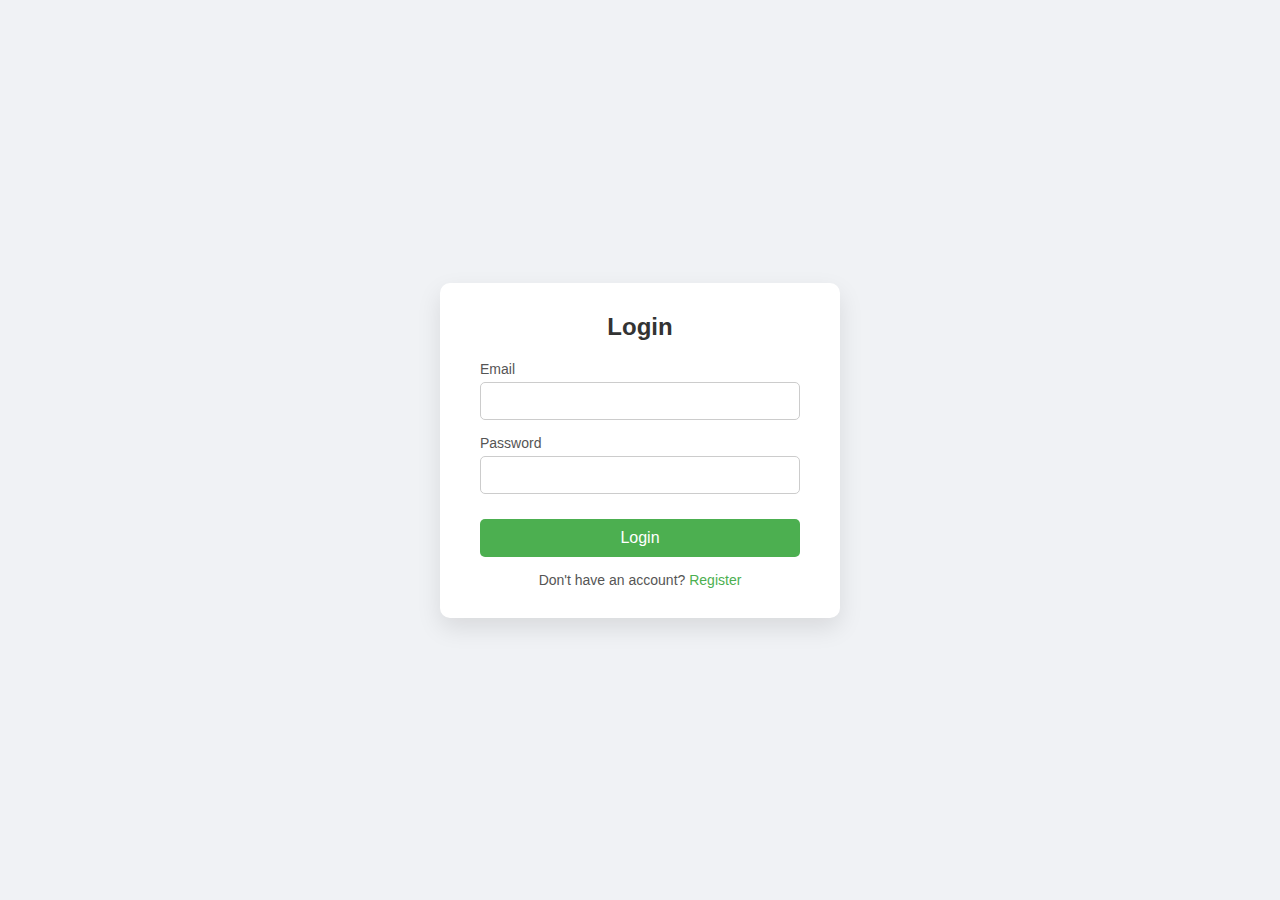
<file: index.html>
<!DOCTYPE html>
<html lang="en">
<head>
  <meta charset="UTF-8">
  <meta name="viewport" content="width=device-width, initial-scale=1.0">
  <link rel="stylesheet" href="style.css">
  <title>login</title>
</head>
<body>
  <div class="container">

    <!-- LOGIN FORM -->
    <form id="loginForm">
        <h2>Login</h2>

        <div class="input-group">
            <label>Email</label>
            <input type="email" id="loginEmail" required>
        </div>

        <div class="input-group">
            <label>Password</label>
            <input type="password" id="loginPassword" required>
        </div>

        <button type="submit">Login</button>

        <div class="toggle">
            Don't have an account? <a id="showRegister">Register</a>
        </div>
    </form>

    <!-- REGISTER FORM -->
    <form id="registerForm" class="hidden">
        <h2>Register</h2>

        <div class="input-group">
            <label>Full Name</label>
            <input type="text" id="regName" required>
        </div>

        <div class="input-group">
            <label>Email</label>
            <input type="email" id="regEmail" required>
        </div>

        <div class="input-group">
            <label>Password</label>
            <input type="password" id="regPassword" minlength="6" required>
        </div>

        <button type="submit">Register</button>

        <div class="toggle">
            Already have an account? <a id="showLogin">Login</a>
        </div>
    </form>

</div>

<script>
    // Form toggle
    const loginForm = document.getElementById("loginForm");
    const registerForm = document.getElementById("registerForm");
    document.getElementById("showRegister").addEventListener("click", () => {
        loginForm.classList.add("hidden");
        registerForm.classList.remove("hidden");
    });
    document.getElementById("showLogin").addEventListener("click", () => {
        registerForm.classList.add("hidden");
        loginForm.classList.remove("hidden");
    });

    // Register validation
    registerForm.addEventListener("submit", function(e){
        e.preventDefault();

        let name = document.getElementById("regName").value.trim();
        let email = document.getElementById("regEmail").value.trim();
        let password = document.getElementById("regPassword").value.trim();

        if(!name || !email || !password){
            alert("Please fill in all fields.");
            return;
        }

        if(password.length < 6){
            alert("Password must be at least 6 characters!");
            return;
        }

        // Save data to localStorage
        localStorage.setItem("userName", name);
        localStorage.setItem("userEmail", email);
        localStorage.setItem("userPassword", password);

        alert("Registration successful! Please login.");
        loginForm.classList.remove("hidden");
        registerForm.classList.add("hidden");
    });

    // Login validation
    loginForm.addEventListener("submit", function(e){
        e.preventDefault();

        let email = document.getElementById("loginEmail").value.trim();
        let password = document.getElementById("loginPassword").value.trim();

        let storedEmail = localStorage.getItem("userEmail");
        let storedPassword = localStorage.getItem("userPassword");

        if(email === storedEmail && password === storedPassword){
            alert("Login Successful!");
            window.location.href = "home.html";
        } else {
            alert("Incorrect email or password.");
        }
    });
</script>
</body>
</html>
</file>
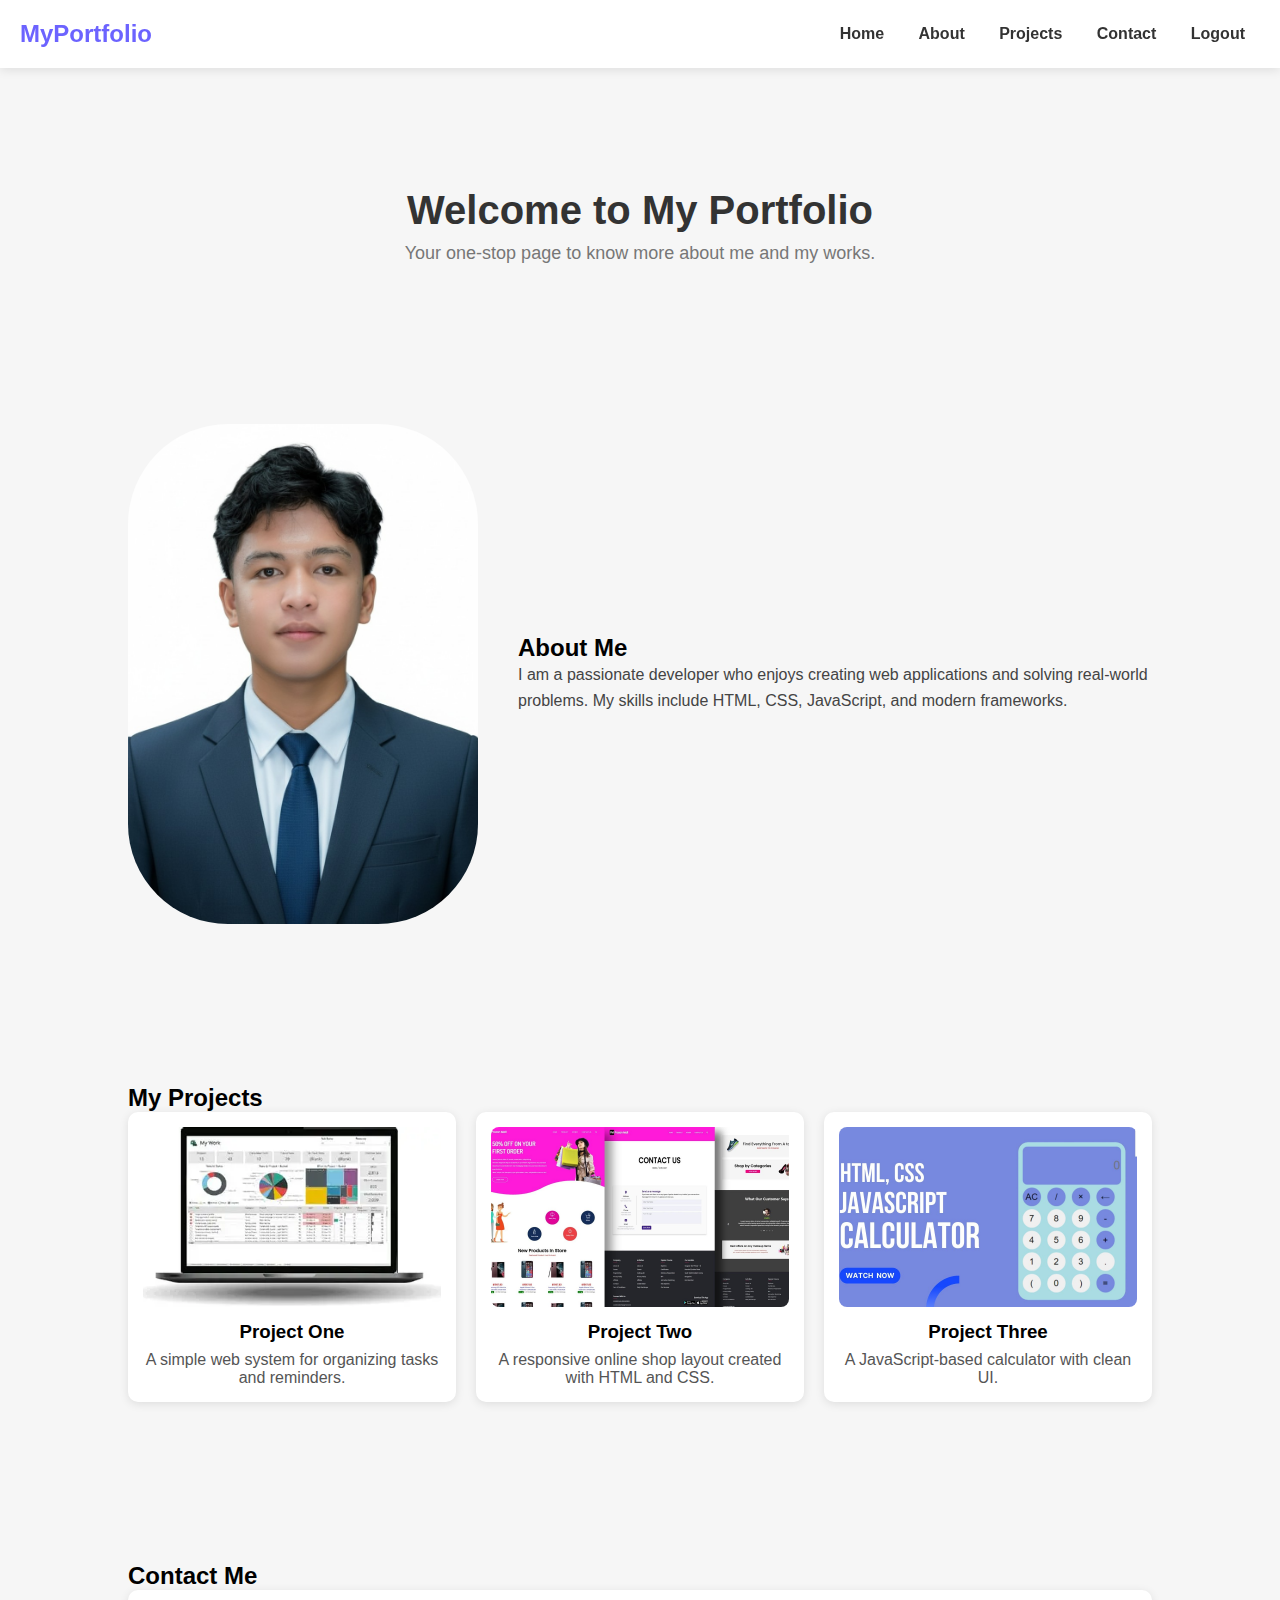
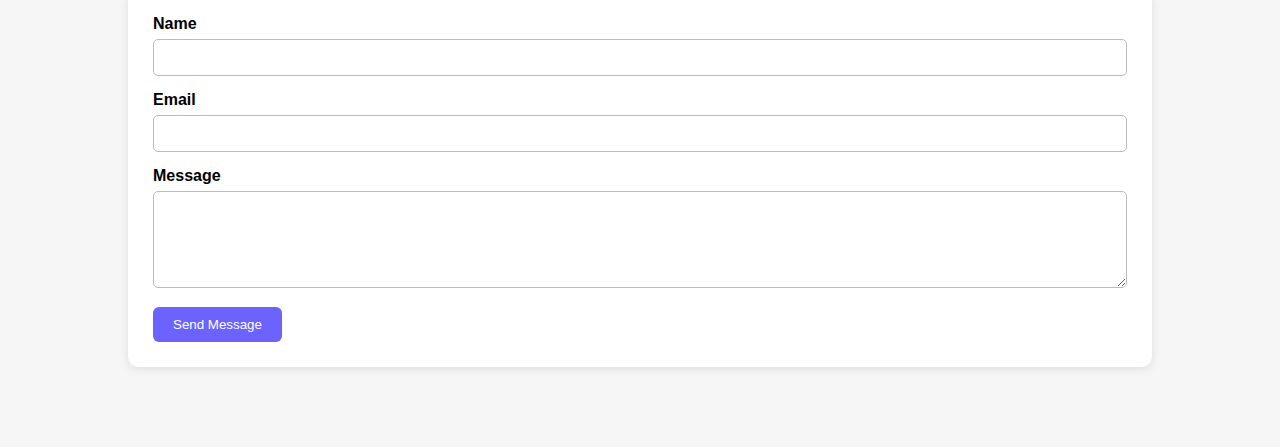
<file: home.html>
<!DOCTYPE html>
<html lang="en">
<head>
  <meta charset="UTF-8">
  <meta name="viewport" content="width=device-width, initial-scale=1.0">
  <link rel="stylesheet" href="home.css">
  <title>home</title>
</head>
<body>
  <header>
    <h2>MyPortfolio</h2>
    <nav>
        <a href="#home">Home</a>
        <a href="#about">About</a>
        <a href="#projects">Projects</a>
        <a href="#contact">Contact</a>
        <a href="#" id="logoutBtn">Logout</a>
        <script>
// ---------------------- LOGOUT FUNCTION ----------------------
document.getElementById("logoutBtn").addEventListener("click", function (e) {
    e.preventDefault();

    // Confirmation
    let confirmLogout = confirm("Are you sure you want to logout?");
    
    if (confirmLogout) {
        // Remove user login session (if you stored it)
        localStorage.removeItem("loggedInUser");

        alert("You have been logged out successfully!");

        // Redirect to login page
        window.location.href = "index.html";
    }
});
</script>
        
    </nav>
</header>

<!-- ------------------- HOME ------------------- -->
<section id="home">
    <h1>Welcome to My Portfolio</h1>
    <p>Your one-stop page to know more about me and my works.</p>
</section>

<!-- ------------------- ABOUT ------------------- -->
<section id="about">
    <img src="profile (2).jpg" alt="Profile">
    <div>
        <h2>About Me</h2>
        <p>
            I am a passionate developer who enjoys creating web applications and solving real-world problems.
            My skills include HTML, CSS, JavaScript, and modern frameworks.
        </p>
    </div>
    
</section>

<!-- ------------------- PROJECTS ------------------- -->
<section id="projects">
    <h2>My Projects</h2>
    <div class="projects-grid">
        <div class="project-card">
            <img src="image.webp" alt="">
            <h3>Project One</h3>
            <p>A simple web system for organizing tasks and reminders.</p>
        </div>

        <div class="project-card">
            <img src="image2.jpg" alt="">
            <h3>Project Two</h3>
            <p>A responsive online shop layout created with HTML and CSS.</p>
        </div>

        <div class="project-card">
            <img src="image3.jpg" alt="">
            <h3>Project Three</h3>
            <p>A JavaScript-based calculator with clean UI.</p>
        </div>
    </div>
</section>

<!-- ------------------- CONTACT ------------------- -->
<section id="contact">
    <h2>Contact Me</h2>

    <form id="contactForm">
        <div class="input-group">
            <label>Name</label>
            <input type="text" id="cName" required>
        </div>

        <div class="input-group">
            <label>Email</label>
            <input type="email" id="cEmail" required>
        </div>

        <div class="input-group">
            <label>Message</label>
            <textarea id="cMessage" rows="5" required></textarea>
        </div>

        <button type="submit">Send Message</button>
    </form>
</section>

<script>
/* ------------------- CONTACT FORM VALIDATION ------------------- */
document.getElementById("contactForm").addEventListener("submit", function(e){
    e.preventDefault();

    let name = document.getElementById("cName").value;
    let email = document.getElementById("cEmail").value;
    let msg = document.getElementById("cMessage").value;

    if(name.length < 3){
        alert("Name must be at least 3 characters.");
        return;
    }

    if(!email.includes("@")){
        alert("Enter a valid email.");
        return;
    }

    if(msg.length < 10){
        alert("Message must be at least 10 characters.");
        return;
    }

    alert("Message successfully sent!");
    document.getElementById("contactForm").reset();
}

);
</script>
</body>
</html>
</file>
<file: style.css>
* {
        margin: 0;
        padding: 0;
        box-sizing: border-box;
        font-family: Arial, sans-serif;
    }

    body {
        display: flex;
        justify-content: center;
        align-items: center;
        min-height: 100vh;
        background: #f0f2f5;
    }

    .container {
        background: white;
        padding: 30px 40px;
        border-radius: 10px;
        box-shadow: 0 10px 25px rgba(0,0,0,0.1);
        width: 100%;
        max-width: 400px;
        transition: 0.3s;
    }

    h2 {
        text-align: center;
        margin-bottom: 20px;
        color: #333;
    }

    .input-group {
        margin-bottom: 15px;
    }

    .input-group label {
        display: block;
        margin-bottom: 5px;
        font-size: 14px;
        color: #555;
    }

    .input-group input {
        width: 100%;
        padding: 10px 12px;
        border: 1px solid #ccc;
        border-radius: 5px;
        font-size: 14px;
    }

    button {
        width: 100%;
        padding: 10px;
        background: #4CAF50;
        color: white;
        border: none;
        border-radius: 5px;
        font-size: 16px;
        cursor: pointer;
        margin-top: 10px;
        transition: 0.3s;
    }

    button:hover {
        background: #45a049;
    }

    .toggle {
        text-align: center;
        margin-top: 15px;
        font-size: 14px;
        color: #555;
    }

    .toggle a {
        color: #4CAF50;
        cursor: pointer;
        text-decoration: none;
    }

    .toggle a:hover {
        text-decoration: underline;
    }

    .hidden {
        display: none;
    }

    /* Responsive */
    @media (max-width: 500px) {
        .container {
            padding: 20px;
            margin: 20px;
        }

        h2 {
            font-size: 22px;
        }

        button {
            font-size: 14px;
        }
    }
</file>
<file: home.css>
*{
    margin: 0;
    padding: 0;
    box-sizing: border-box;
    font-family: Arial, sans-serif;
}

body{
    background: #f6f6f6;
    overflow-x: hidden;
}

header{
    background: white;
    padding: 20px;
    display: flex;
    justify-content: space-between;
    align-items: center;
    box-shadow: 0 2px 10px rgba(0,0,0,0.1);
    position: sticky;
    top: 0;
    z-index: 1000;
}

header h2{
    color: #6c63ff;
}

nav a{
    margin: 0 15px;
    color: #333;
    text-decoration: none;
    font-weight: 600;
}

nav a:hover{
    color: #6c63ff;
}

/* LOGOUT BUTTON */
#logout{
    background: #ff4f4f;
    padding: 8px 15px;
    border-radius: 6px;
    color: white;
    border: none;
    cursor: pointer;
    display: none;
    text-wrap: unset;
}

#logoutBtn:hover{
    background: #e64040;
}

/* ------------------- SECTIONS ------------------- */
section{ padding: 80px 10%; }

/* HOME */
#home{
    text-align: center;
    padding-top: 120px;
}

#home h1{
    font-size: 40px;
    color: #333;
}

#home p{
    margin-top: 10px;
    font-size: 18px;
    color: #777;
}

/* ABOUT */
#about{
    display: flex;
    gap: 40px;
    align-items: center;
}

#about img{
    width: 350px;
    height: 500px;
    object-fit: cover;
    border-radius: 100px;
    image-orientation: center;
}

#about p{
    color: #444;
    line-height: 1.6;
}

/* PROJECTS */
.projects-grid{
    display: grid;
    grid-template-columns: repeat(auto-fit, minmax(260px, 1fr));
    gap: 20px;
}

.project-card{
    background: white;
    border-radius: 10px;
    padding: 15px;
    box-shadow: 0 2px 10px rgba(0,0,0,0.1);
    text-align: center;
}

.project-card img{
    width: 100%;
    height: 180px;
    object-fit: cover;
    border-radius: 8px;
}

.project-card h3{
    margin-top: 10px;
}

.project-card p{
    margin-top: 8px;
    color: #555;
}

/* CONTACT */
form{
    background: white;
    padding: 25px;
    border-radius: 10px;
    box-shadow: 0 2px 10px rgba(0,0,0,0.1);
}

form .input-group{
    margin-bottom: 15px;
}

form label{
    font-weight: 600;
}

form input, form textarea{
    width: 100%;
    padding: 10px;
    margin-top: 6px;
    border: 1px solid #bbb;
    border-radius: 5px;
}

button{
    background: #6c63ff;
    color: white;
    padding: 10px 20px;
    border: none;
    border-radius: 6px;
    cursor: pointer;
}

button:hover{
    background: #5149f0;
}

@media (max-width: 768px) {

    header {
        flex-direction: column;
        text-align: center;
        gap: 10px;
    }

    nav a {
        margin: 0 10px;
        display: inline-block;
    }

    #about {
        flex-direction: column;
        text-align: center;
    }

    #about img {
        width: 300px;
        height: 350px;
        border-radius: 50%;
    }

    #home h1 {
        font-size: 32px;
    }

    #home p {
        font-size: 16px;
    }

    section {
        padding: 60px 8%;
    }
}

/* ----------- Mobile Phones (480px and below) ----------- */
@media (max-width: 480px) {

    header h2 {
        font-size: 24px;
    }

    nav {
        display: flex;
        flex-wrap: wrap;
        justify-content: center;
        gap: 8px;
    }

    nav a {
        margin: 5px;
        font-size: 14px;
    }

    #home h1 {
        font-size: 26px;
    }

    #home p {
        font-size: 14px;
    }

    #about img {
        width: 200px;
        height: 200px;
    }

    #about {
        padding: 20px;
        text-align: center;
    }

    .projects-grid {
        grid-template-columns: 1fr;
    }

    form {
        padding: 20px;
    }

    button {
        width: 100%;
        padding: 12px;
    }
}
</file>
